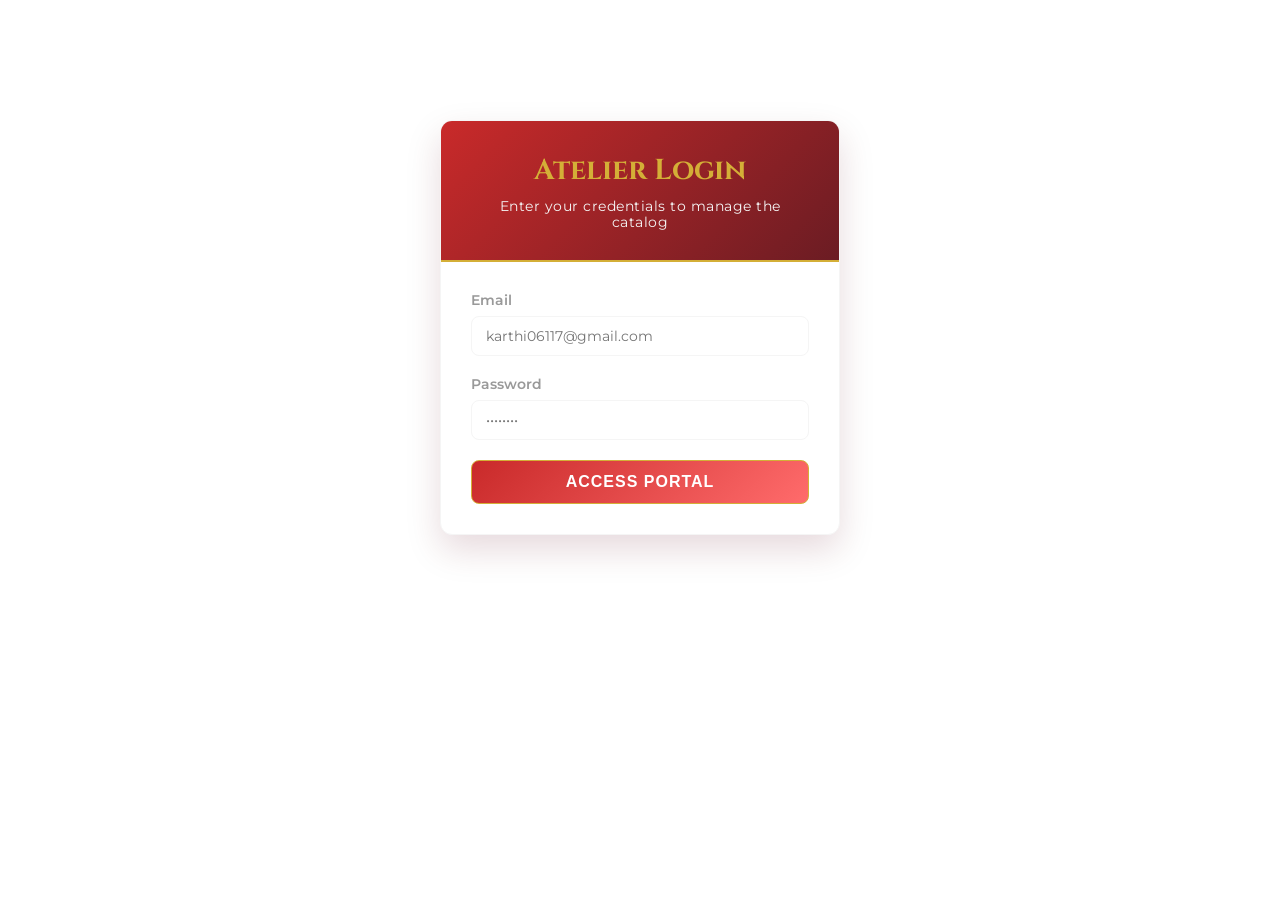
<file: admin/index.html>
<!DOCTYPE html>
<html lang="en">
<head>
  <meta charset="UTF-8">
  <meta http-equiv="refresh" content="0; url=../admin.html">
  <title>Redirecting to Admin Portal...</title>
</head>
<body>
  <p>Redirecting to <a href="../admin.html">Admin Panel</a>...</p>
</body>
</html>
</file>
